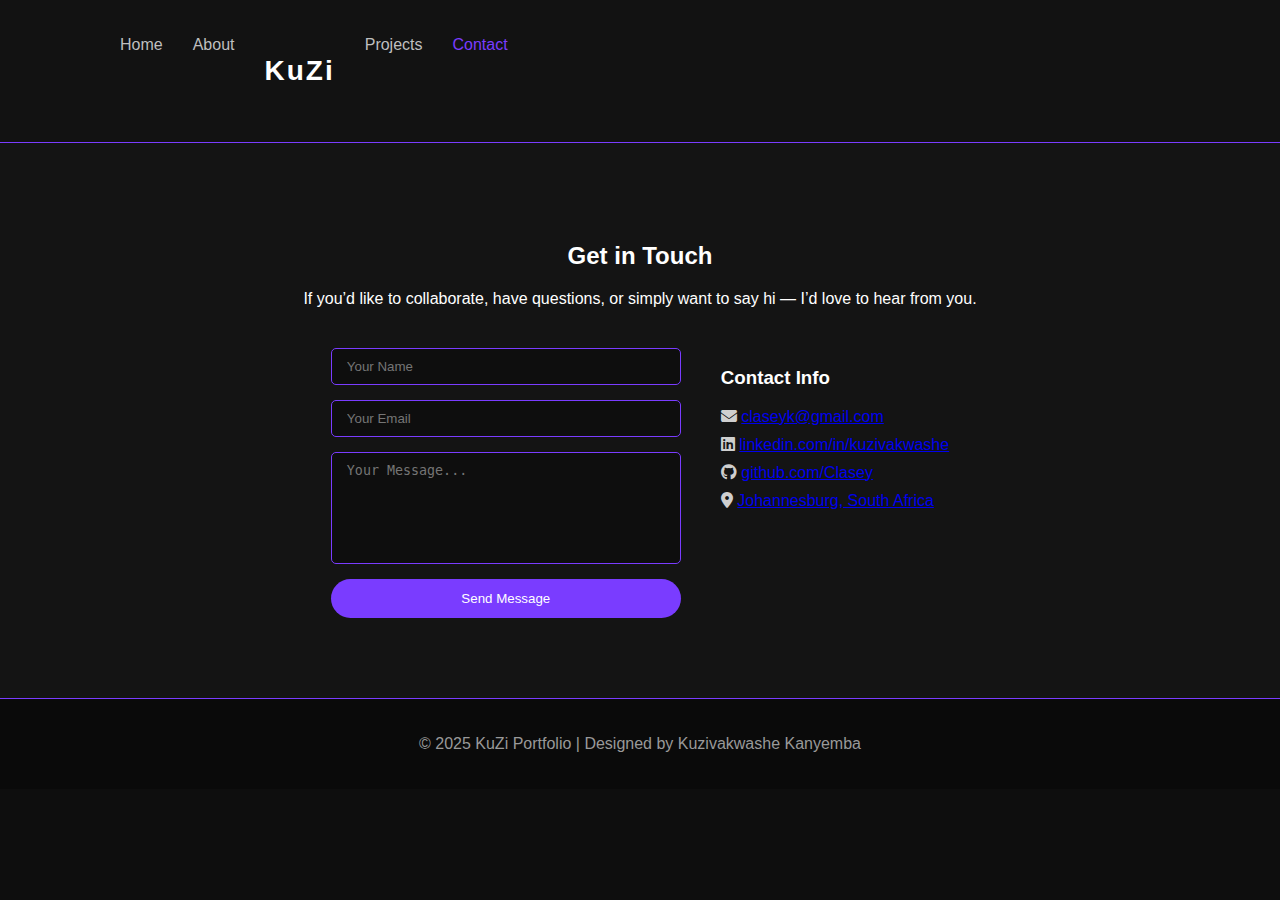
<file: contact.html>
<!DOCTYPE html>
<html lang="en">
<head>
  <meta charset="UTF-8">
  <meta name="viewport" content="width=device-width, initial-scale=1.0">
  <title>KuZi | Contact</title>
  <link rel="stylesheet" href="css/styles.css">
  <!-- Font Awesome CDN -->
  <link
    rel="stylesheet"
    href="https://cdnjs.cloudflare.com/ajax/libs/font-awesome/6.5.0/css/all.min.css"
  />

</head>
<body>
  <header>
    <nav>
      <ul>
        <li><a href="index.html">Home</a></li>
        <li><a href="about.html">About</a></li>
        <h1 class="logo">KuZi</h1>
        <li><a href="projects.html">Projects</a></li>
        <li><a href="contact.html" class="active">Contact</a></li>
      </ul>
    </nav>
  </header>

  <section class="contact">
    <h2>Get in Touch</h2>
    <p>If you’d like to collaborate, have questions, or simply want to say hi — I’d love to hear from you.</p>

    <div class="contact-container">
      <form class="contact-form">
        <input type="text" placeholder="Your Name" required>
        <input type="email" placeholder="Your Email" required>
        <textarea rows="6" placeholder="Your Message..." required></textarea>
        <button type="submit">Send Message</button>
      </form>

      <div class="contact-info">
        <div class="contact-info">
          <h3>Contact Info</h3>
          <p>
              <i class="fas fa-envelope"></i>
              <a href="mailto:claseyk@gmail.com">claseyk@gmail.com</a>
          </p>
          <p>
            <i class="fab fa-linkedin"></i>
            <a href="https://www.linkedin.com/in/kuzivakwashe" target="_blank">linkedin.com/in/kuzivakwashe</a>
          </p>
          <p>
            <i class="fab fa-github"></i>
            <a href="https://github.com/Clasey" target="_blank">github.com/Clasey</a>
          </p>
          <p>
            <i class="fas fa-map-marker-alt"></i>
            <a href="https://www.google.com/search?q=johannesburg&oq=johannesburg&gs_lcrp=[base64]&sourceid=chrome&ie=UTF-8" target="_blank">Johannesburg, South Africa</a>
          </p>
      </div>
      </div>
    </div>
  </section>

  <footer>
    <p>© 2025 KuZi Portfolio | Designed by Kuzivakwashe Kanyemba</p>
  </footer>
</body>
</html>
</file>
<file: css/styles.css>
body {
  margin: 0;
  font-family: 'Poppins', sans-serif;
  background-color: #0e0e0e;
  color: #f5f5f5;
  overflow-x: hidden;
}

/* Header */
header {
  display: flex;
  justify-content: space-between;
  align-items: center;
  padding: 20px 80px;
  background: #121212;
  border-bottom: 1px solid #7a3cff; /* light purple accent */
  position: sticky;
  top: 0;
  z-index: 1000;
}

.logo {
  font-size: 28px;
  font-weight: 700;
  color: #fff;
  letter-spacing: 2px;
}

nav ul {
  list-style: none;
  display: flex;
  gap: 30px;
}

nav ul li a {
  color: #bfbfbf;
  text-decoration: none;
  font-weight: 500;
  transition: 0.3s;
}

nav ul li a:hover,
nav ul li a.active {
  color: #7a3cff;
}

/* Slideshow */
.slideshow-container {
  position: relative;
  max-width: 100%;
  margin: auto;
  overflow: hidden;
}

.slides {
  display: none;
}

.slides img {
  width: 100%;
  height: 75vh;
  object-fit: cover;
  filter: brightness(0.6);
}

.caption {
  color: #fff;
  font-size: 28px;
  position: absolute;
  bottom: 60px;
  left: 50%;
  transform: translateX(-50%);
  text-align: center;
  text-shadow: 0 0 10px rgba(0,0,0,0.8);
  border-top: 2px solid #7a3cff;
  padding-top: 10px;
  width: 80%;
}

/* Intro Section */
.intro {
  padding: 80px 100px;
  text-align: center;
  background: #1c1c1c;
  animation: fadeInUp 1.2s ease-in-out;
}

.intro-content h2 {
  font-size: 36px;
  margin-bottom: 20px;
  color: #e0e0e0;
}

.highlight {
  color: #7a3cff;
}

.intro-content p {
  color: #d3d3d3;
  font-size: 18px;
  line-height: 1.6;
  max-width: 700px;
  margin: 0 auto 30px;
}

.btn {
  background-color: transparent;
  color: #7a3cff;
  border: 1px solid #7a3cff;
  padding: 10px 25px;
  border-radius: 30px;
  text-decoration: none;
  transition: all 0.3s ease;
}

.btn:hover {
  background-color: #7a3cff;
  color: #fff;
  box-shadow: 0 0 15px rgba(122,60,255,0.6);
}

/* Footer */
footer {
  background: #0a0a0a;
  color: #999;
  text-align: center;
  padding: 20px;
  border-top: 1px solid #7a3cff;
}

/* About Page */
.about {
  padding: 80px 100px;
  background: #141414;
  color: #eaeaea;
  text-align: center;
}

.about-content {
  display: flex;
  flex-wrap: wrap;
  align-items: center;
  justify-content: center;
  gap: 40px;
  margin-top: 40px;
}

.about-content img {
  width: 300px;
  border-radius: 15px;
  border: 2px solid #7a3cff;
}

.about-content .text {
  max-width: 600px;
  text-align: left;
  line-height: 1.6;
}

/* Projects Page */
.projects {
  padding: 80px 100px;
  background: #1a1a1a;
  color: #fff;
  text-align: center;
}

.subtext {
  color: #bfbfbf;
  margin-bottom: 50px;
}

.project-grid {
  display: grid;
  grid-template-columns: repeat(auto-fit, minmax(250px, 1fr));
  gap: 30px;
}

.project-card {
  background: #111;
  border: 1px solid #7a3cff;
  border-radius: 12px;
  padding: 20px;
  transition: all 0.3s ease;
}

.project-card:hover {
  transform: translateY(-5px);
  box-shadow: 0 0 15px rgba(122,60,255,0.4);
}

.project-card img {
  width: 100%;
  border-radius: 8px;
  margin-bottom: 15px;
}

/* Contact Page */
.contact {
  padding: 80px 100px;
  background: #141414;
  color: #fff;
  text-align: center;
}

.contact-container {
  display: flex;
  flex-wrap: wrap;
  justify-content: center;
  gap: 40px;
  margin-top: 40px;
}

.contact-form {
  display: flex;
  flex-direction: column;
  gap: 15px;
  width: 350px;
}

.contact-form input,
.contact-form textarea {
  padding: 10px 15px;
  border: 1px solid #7a3cff;
  border-radius: 5px;
  background: #0e0e0e;
  color: #fff;
  resize: none;
}

.contact-form button {
  background: #7a3cff;
  color: #fff;
  border: none;
  padding: 12px;
  border-radius: 30px;
  cursor: pointer;
  transition: all 0.3s ease;
}

.contact-form button:hover {
  background: transparent;
  color: #7a3cff;
  border: 1px solid #7a3cff;
}

.contact-info {
  max-width: 350px;
  text-align: left;
}

.contact-info p {
  color: #cfcfcf;
  margin: 10px 0;
}


/* Animations */
@keyframes fadeInUp {
  from {
    opacity: 0;
    transform: translateY(40px);
  }
  to {
    opacity: 1;
    transform: translateY(0);
  }
}
</file>
